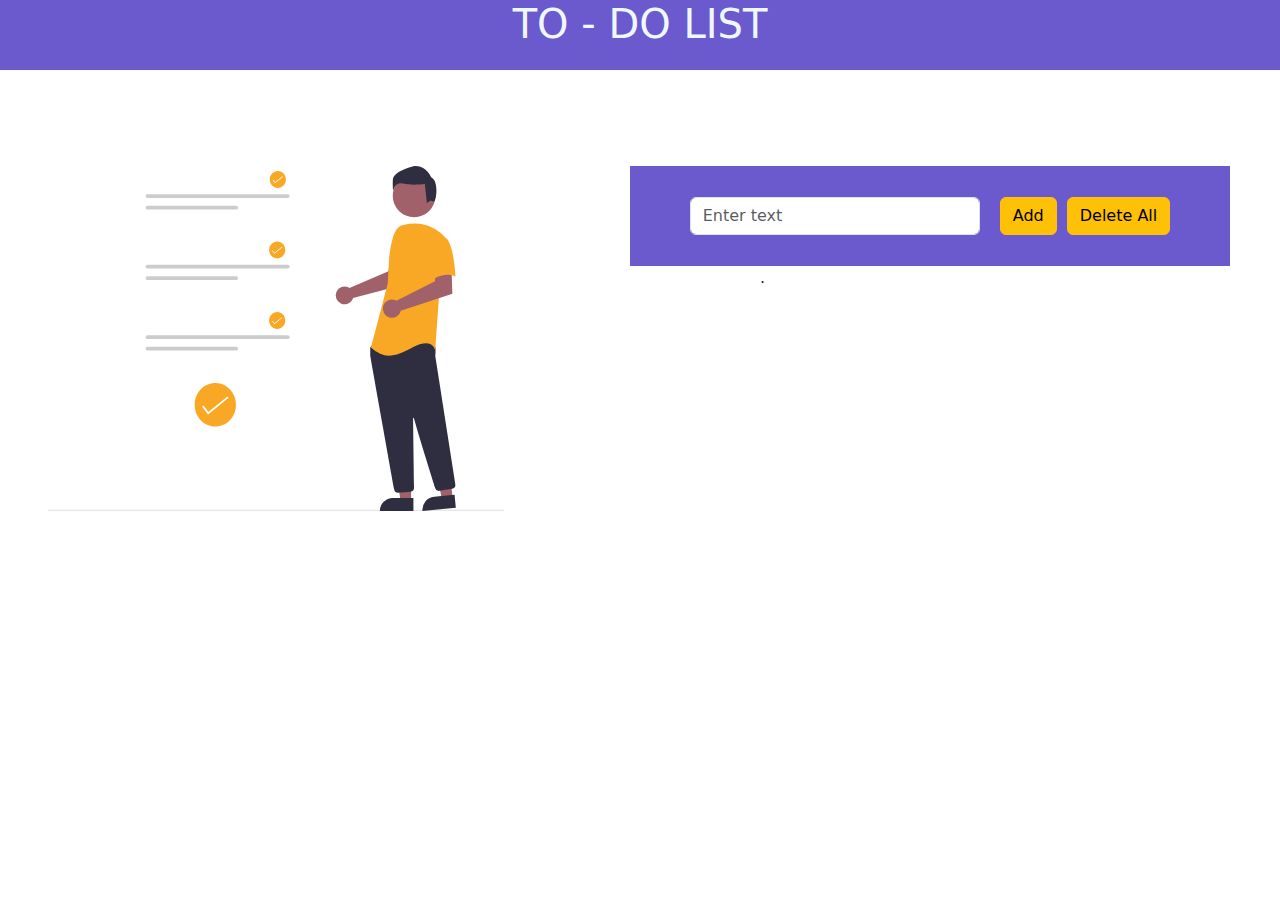
<file: toDo/index.html>
<!DOCTYPE html>
<html lang="en">
<head>
    <link rel="stylesheet" href="style.css">
    <link rel="stylesheet" href="https://cdn.jsdelivr.net/npm/bootstrap@5.3.0-alpha1/dist/css/bootstrap.min.css">
    <script src="https://cdn.jsdelivr.net/npm/bootstrap@5.3.0-alpha1/dist/js/bootstrap.bundle.min.js
"></script>
<script src="./task.js">

</script>
    <meta charset="UTF-8">
    <meta http-equiv="X-UA-Compatible" content="IE=edge">
    <meta name="viewport" content="width=device-width, initial-scale=1.0">
    <title>Document</title>
</head>
<body>
  <div class="">
        <div class="top">
           <h1>TO - DO LIST</h1>
        </div>
    </div>
    
    <div class="d-flex">
        <div class="d-flex flex-wrap" >
            <img src="./undraw_chore_list_re_2lq8 (1).svg" width="60%"  id="img1">
        </div>
        
      

    <div>

        <div class="root">
        <div class="parent">
        
                <input type="text" placeholder="Enter text" id="input" class="form-control">
        
                
            
        </div>    <br><button type="submit" class="btn btn-warning" id="btn1" onclick="task()"> Add</button>
        <button type="submit"  class="btn btn-warning" id="deleteAll" onclick="DAll()" >Delete All</button>
   
   
    </div>
    
    
        <div id="newtask"  >
           
        </div>

            
        <div id="droptarget" class="droptarget" draggable="true">
            .
        </div>
    </div>
    

    <br>
    
    </div>

   
    
</body>
</html>
</file>
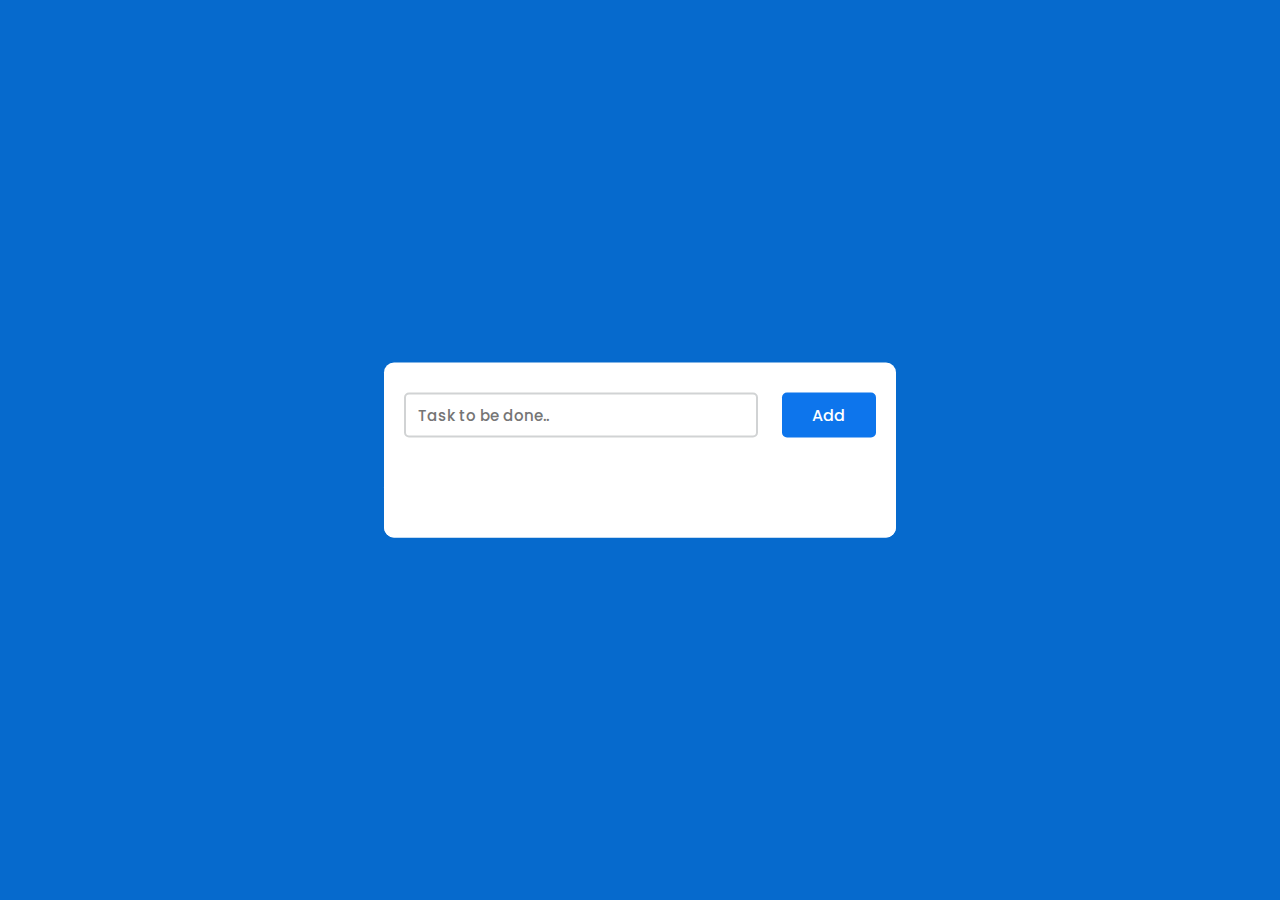
<file: toDo/demo.html>
<!DOCTYPE html>
<html lang="en">
<head>
  
  <!-- === Design by: foolishdeveloper.com ===--->
  
    <title>Simple To Do List</title>
    <!--Google Font-->
    <link href="https://fonts.googleapis.com/css2?family=Poppins:wght@400;500&display=swap" rel="stylesheet">
    <!--Font Awesome CDN-->
    <link rel="stylesheet" href="https://cdnjs.cloudflare.com/ajax/libs/font-awesome/5.15.2/css/all.min.css">
    <!--Stylesheet-->
    <style media="screen">
      *,
*:before,
*:after{
    padding: 0;
    margin: 0;
    box-sizing: border-box;
}
body{
    height: 100vh;
    background: #066acd;
}
.container{
    width: 40%;
    min-width: 450px;
    position: absolute;
    transform: translate(-50%,-50%);
    top: 50%;
    left: 50%;
    background: white;
    border-radius: 10px;

}

#newtask{
    position: relative;
    padding: 30px 20px;
}
#newtask input{
    width: 75%;
    height: 45px;
    font-family: 'Poppins',sans-serif;
    font-size: 15px;
    border: 2px solid #d1d3d4;
    padding: 12px;
    color: #111111;
    font-weight: 500;
    position: relative;
    border-radius: 5px;
}
#newtask input:focus{
    outline: none;
    border-color: #0d75ec;
}

#newtask button{
    position: relative;
    float: right;
    width: 20%;
    height: 45px;
    border-radius: 5px;
    font-family: 'Poppins',sans-serif;
    font-weight: 500;
    font-size: 16px;
    background-color: #0d75ec;
    border: none;
    color: #ffffff;
    cursor: pointer;
    outline: none;
}
#tasks{
    background-color: #ffffff;
    padding: 30px 20px;
    margin-top: 10px;
    border-radius: 10px;
    width: 100%;
    position: relative;
}
.task{
    background-color: #c5e1e6;
    height: 50px;
    margin-bottom: 8px;
    padding: 5px 10px;
    display: flex;
    border-radius: 5px;
    align-items: center;
    justify-content: space-between;
    border: 1px solid #939697;
    cursor: pointer;
}
.task span{
    font-family: 'Poppins',sans-serif;
    font-size: 15px;
    font-weight: 400;
}
.task button{
    background-color: #0a2ea4;
    color: #ffffff;
    height: 100%;
    width: 40px;
    border-radius: 5px;
    border: none;
    cursor: pointer;
    outline: none;
}

.completed{
    text-decoration: line-through;
}
    </style>
</head>
<body>
    <div class="container">
        <div id="newtask">
            <input type="text" placeholder="Task to be done..">
            <button id="push">Add</button>
        </div>

        <div id="tasks"></div>
    </div>
    <!--Script-->
    <script type="text/javascript">
document.querySelector('#push').onclick = function(){
    if(document.querySelector('#newtask input').value.length == 0){
        alert("Please Enter a Task")
    }
    else{
        document.querySelector('#tasks').innerHTML += `
            <div class="task">
                <span id="taskname">
                    ${document.querySelector('#newtask input').value}
                </span>
                <button class="delete">
                    <i class="far fa-trash-alt"></i>
                </button>
            </div>
        `;

        var current_tasks = document.querySelectorAll(".delete");
        for(var i=0; i<current_tasks.length; i++){
            current_tasks[i].onclick = function(){
                this.parentNode.remove();
            }
        }

      

 
    }
}
    </script>
</body>
</html>
</file>
<file: toDo/style.css>
.root{
    display: flex;
    justify-content: center;
    align-items: center;
    background-color: slateblue;
    margin-top:6em;
    margin-right: 50px;
    width: 600px;
    padding: 10px;
    height: 100px;
    gap: 10px;
    margin-left: -130px;
}
.parent{
    width: 50%;
   
}
#btn1{
    float: right
}
#btn-del{
    background-color: rgb(90, 111, 205);
    outline: none;
    border: none;
    color: aliceblue;
}

li{
     display: flex;
    justify-content: center;
    align-items: center;
    
    background-color: rgb(228, 168, 4);
    color: slateblue;
  margin-top: 20px;
  margin-right: 50px;
    height: 100px;
    gap: 30px;
    font-weight:bolder;
margin-left: -130px;
    
   
}
input[type=checkbox]:checked + #newtask{
    text-decoration: line-through;
}

#img1{
    margin-top: 6em;
    margin-left: 3em;
 
}
.top{
   top:0;
   justify-content: center;
   align-items: center;
   text-align: center;
   background-color: slateblue;
   color: aliceblue;
   height: 70px;
   
}
</file>
